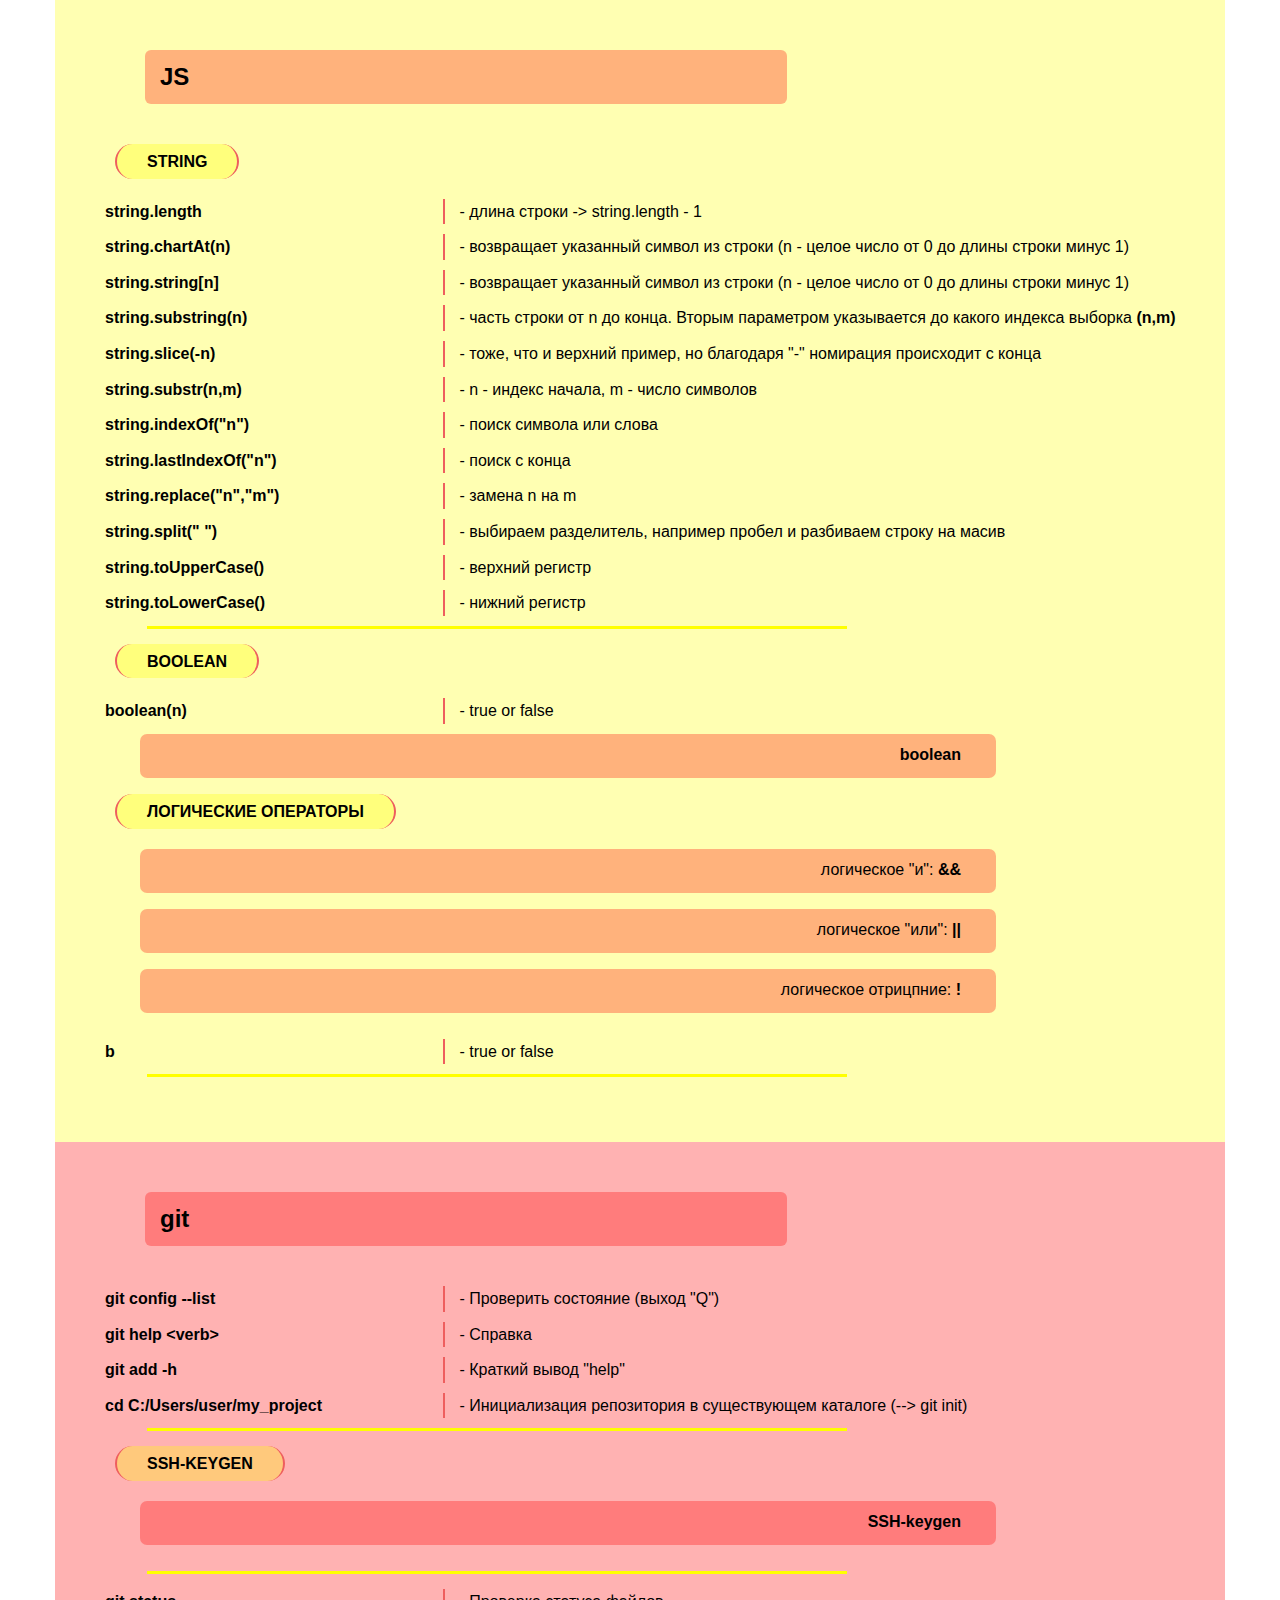
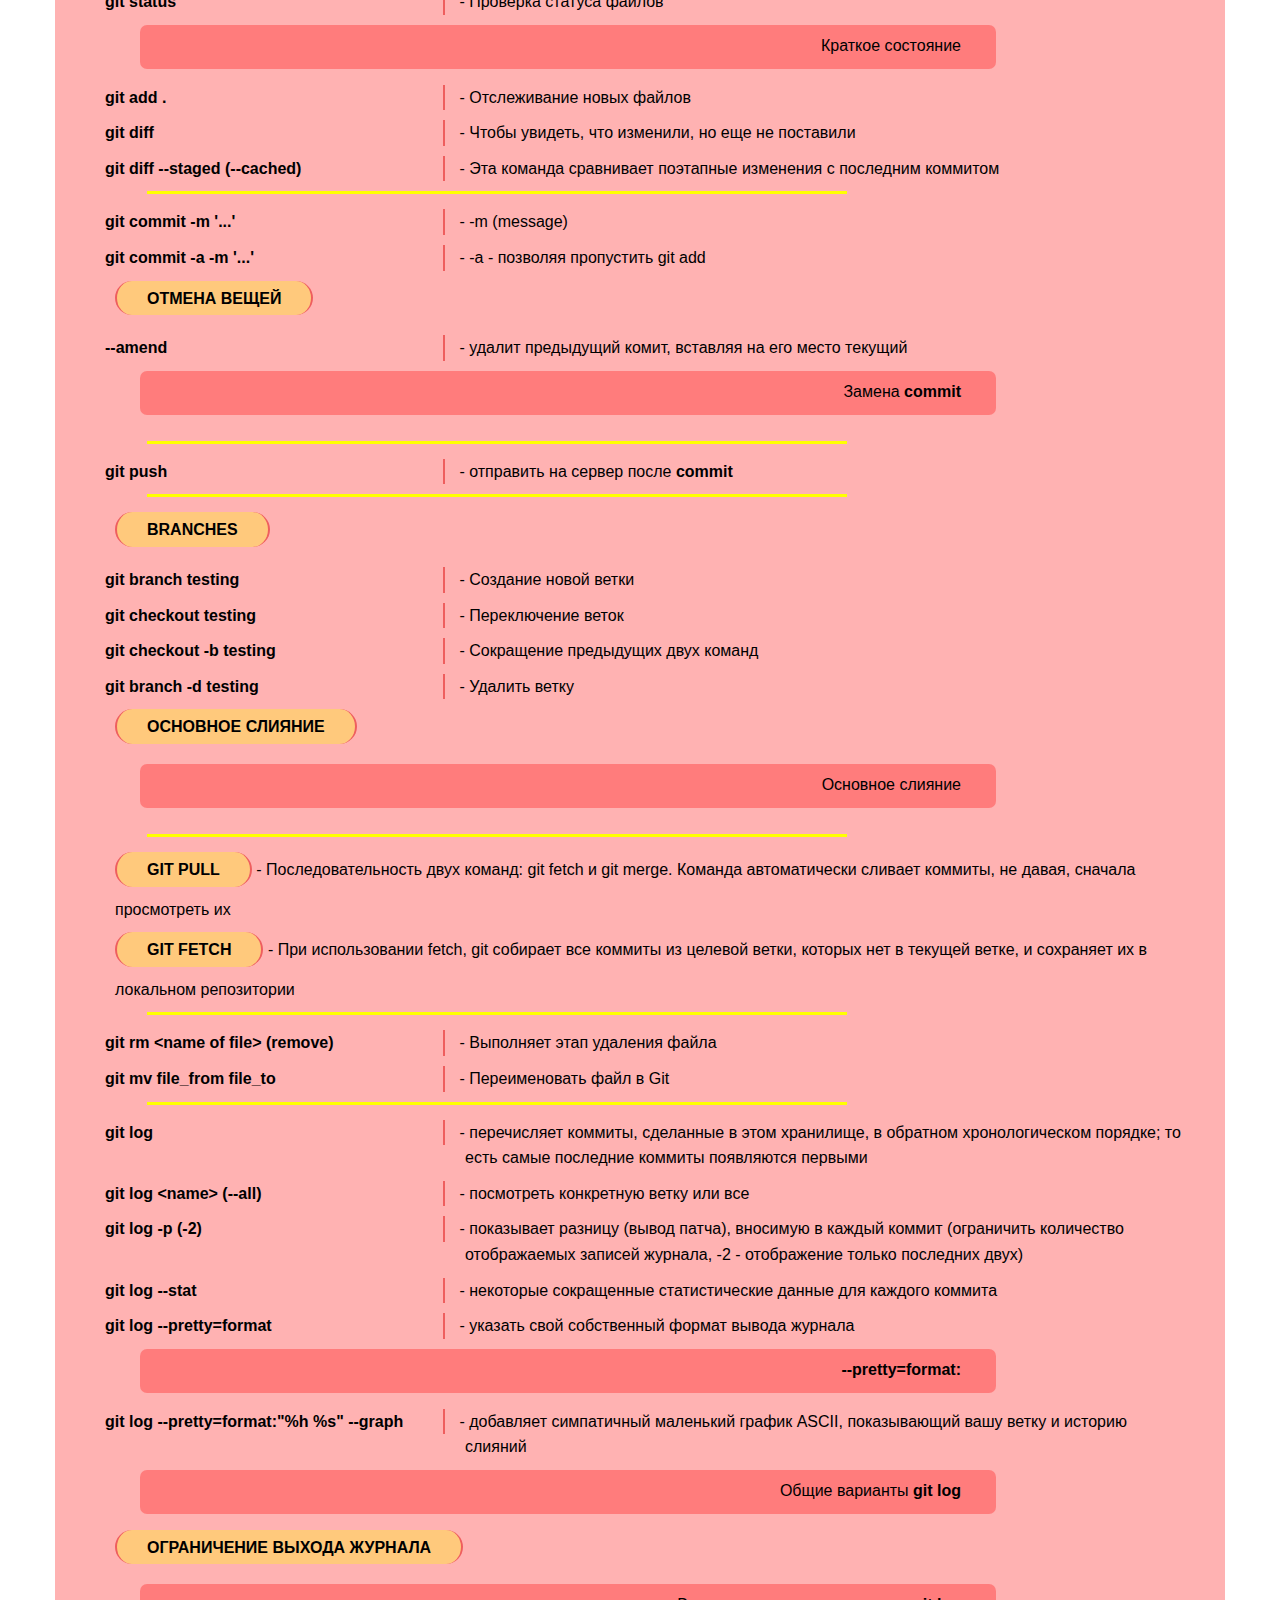
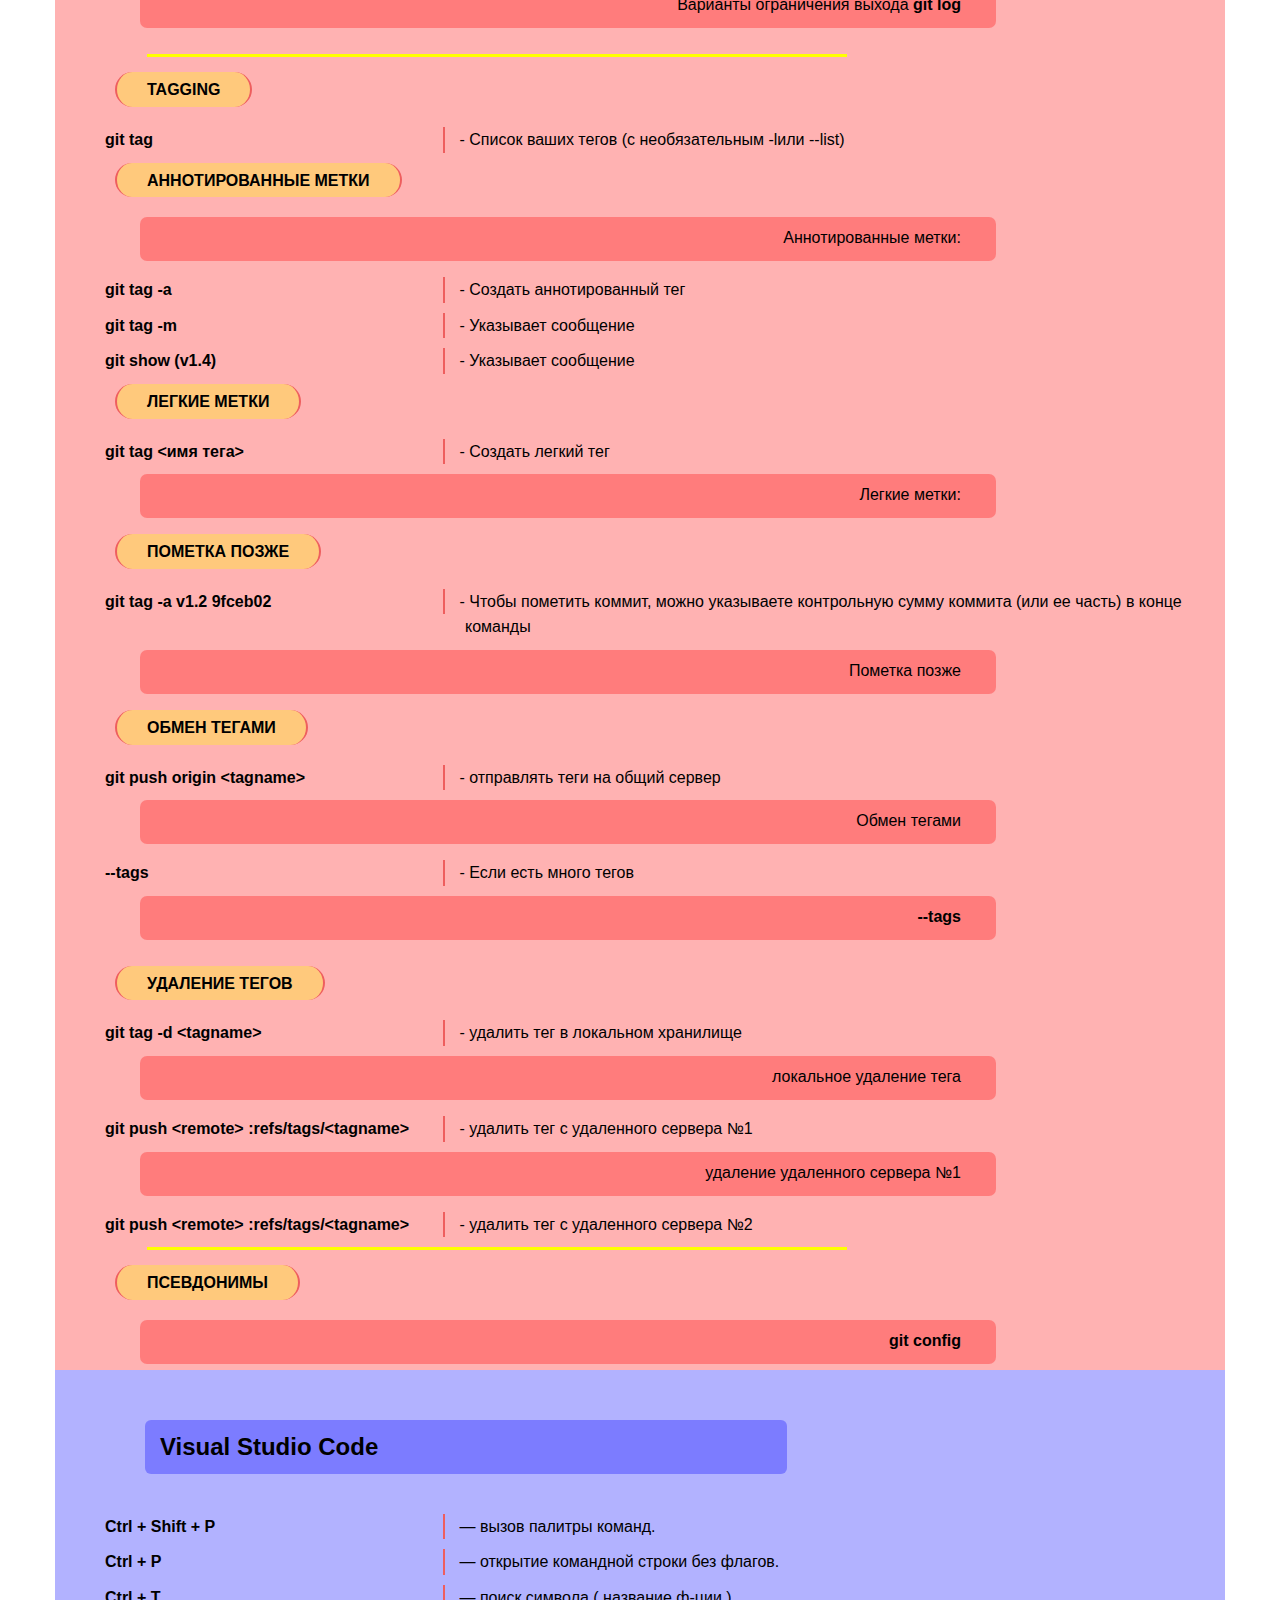
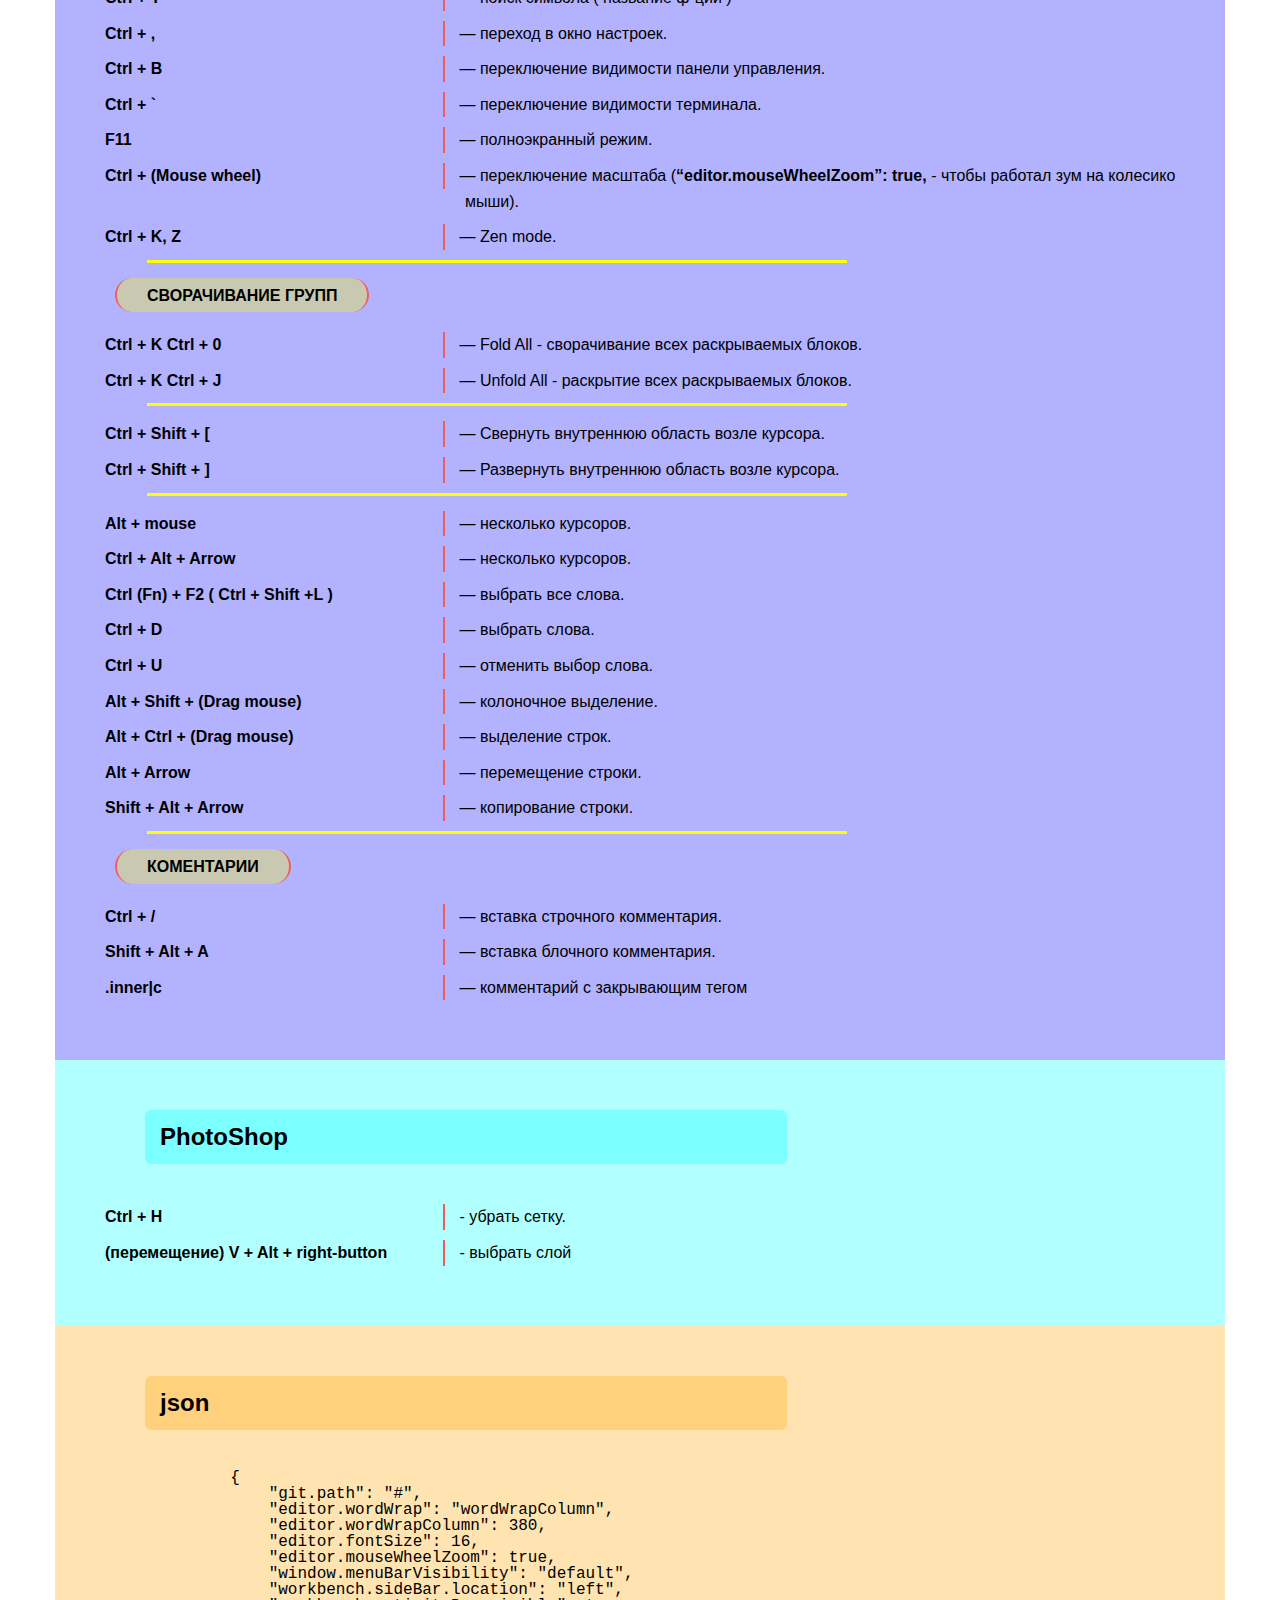
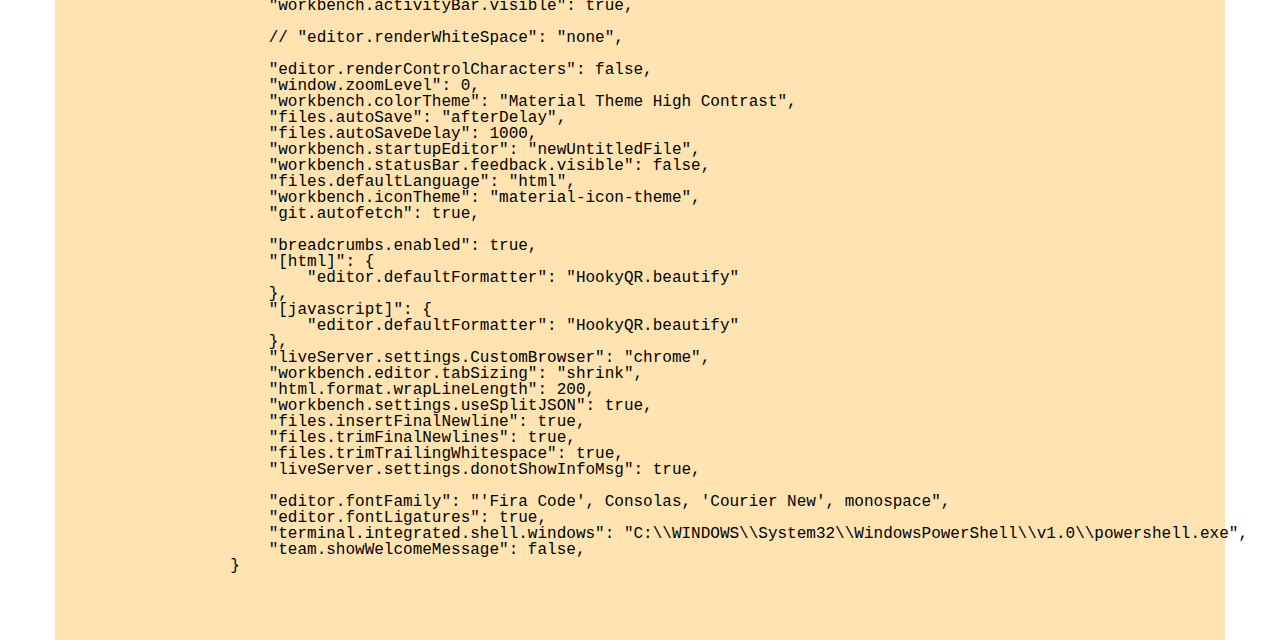
<file: helper/howItWorks.html>
<!DOCTYPE html>
<html lang="en">

<head>
    <meta charset="UTF-8">
    <meta name="viewport" content="width=device-width, initial-scale=1.0">
    <meta http-equiv="X-UA-Compatible" content="ie=edge">
    <title>Hot_buttons</title>
    <link rel="shortcut icon" href="#" type="image/png">

    <link rel="stylesheet" href="../css/grid.css">
    <link rel="stylesheet" href="../css/flex.css">
    <link rel="stylesheet" href="./howItWorks.css">
</head>

<body>
    <section class="js">
        <div class="container bg-yellow">
            <div class="h2-wrapper bg-red">
                <h2>JS</h2>
            </div>
            <p class="not-text-indent"><span class="span-fencing-title">string</span></p>
            <p><span class="span-fencing">string.length</span> - длина строки -> string.length - 1</p>
            <p><span class="span-fencing">string.chartAt(n)</span> - возвращает указанный символ из строки (n - целое число от 0 до длины строки минус 1)</p>
            <p><span class="span-fencing">string.string[n]</span> - возвращает указанный символ из строки (n - целое число от 0 до длины строки минус 1)</p>
            <p><span class="span-fencing">string.substring(n)</span> - часть строки от n до конца. Вторым параметром указывается до какого индекса выборка <b>(n,m)</b></p>
            <p><span class="span-fencing">string.slice(-n)</span> - тоже, что и верхний пример, но благодаря "-" номирация происходит с конца</p>
            <p><span class="span-fencing">string.substr(n,m)</span> - n - индекс начала, m - число символов</p>
            <p><span class="span-fencing">string.indexOf("n")</span> - поиск символа или слова</p>
            <p><span class="span-fencing">string.lastIndexOf("n")</span> - поиск с конца</p>
            <p><span class="span-fencing">string.replace("n","m")</span> - замена n на m</p>
            <p><span class="span-fencing">string.split(" ")</span> - выбираем разделитель, например пробел и разбиваем строку на масив</p>
            <p><span class="span-fencing">string.toUpperCase()</span> - верхний регистр</p>
            <p><span class="span-fencing">string.toLowerCase()</span> - нижний регистр</p>
            <span class="hr-line"></span>
            <p class="not-text-indent"><span class="span-fencing-title">boolean</span></p>
            <p><span class="span-fencing">boolean(n)</span> - true or false</p>
            <div class="table-wrapper position-r">
                <table class="table-hide position-a">
                    <caption class="table-hide__caption t-g__c1 bg-red"><b>boolean</b></caption>
                </table>
                <table class="table-hide table-hide__full position-a scale">
                    <caption class="table-hide__caption t-g__c2 bg-red"><b>boolean</b></caption>
                    <tbody>
                        <tr>
                            <td class="padding-t padding-b text-align-l">
                                boolean(undefined)<br />
                                boolean(null)<br />
                                boolean(0)<br />
                                boolean(NaN)<br />
                                boolean("")
                            </td>
                            <td class="padding-t padding-b">
                                -> false<br />
                                -> false<br />
                                -> false<br />
                                -> false<br />
                                -> false. ([]), ({}) -> true
                            </td>
                        </tr>
                    </tbody>
                </table>
            </div>
            <p class="not-text-indent margin-top70"><span class="span-fencing-title">Логические операторы</span></p>
            <div class="table-wrapper position-r">
                <table class="table-hide position-a">
                    <caption class="table-hide__caption t-g__c1 bg-red">логическое "и": <b>&&</b></caption>
                </table>
                <table class="table-hide table-hide__full position-a scale">
                    <caption class="table-hide__caption t-g__c2 bg-red">логическое "и": <b>&&</b></caption>
                    <tbody>
                        <tr>
                            <td class="padding-t padding-b text-align-l">
                                true && false<br />
                                false && true<br />
                                true && true
                            </td>
                            <td class="padding-t padding-b">
                                -> false<br />
                                -> false<br />
                                -> true<br />
                                -> возвращает истину, когда оба операнда - истина<br />
                                -> 
                            </td>
                        </tr>
                    </tbody>
                </table>
            </div>
            <div class="table-wrapper position-r margin-top70">
                <table class="table-hide position-a">
                    <caption class="table-hide__caption t-g__c1 bg-red">логическое "или": <b>||</b></caption>
                </table>
                <table class="table-hide table-hide__full position-a scale">
                    <caption class="table-hide__caption t-g__c2 bg-red">логическое "или": <b>||</b></caption>
                    <tbody>
                        <tr>
                            <td class="padding-t padding-b text-align-l">
                                false || false<br />
                                true || false<br />
                                false || true
                            </td>
                            <td class="padding-t padding-b">
                                -> false<br />
                                -> true<br />
                                -> true<br />
                                -> возвращает истину, коггда хотябы лодин операнд - истина<br />
                                ->
                            </td>
                        </tr>
                    </tbody>
                </table>
            </div>
            <div class="table-wrapper position-r margin-top130">
                <table class="table-hide position-a">
                    <caption class="table-hide__caption t-g__c1 bg-red">логическое отрицпние: <b>!</b></caption>
                </table>
                <table class="table-hide table-hide__full position-a scale">
                    <caption class="table-hide__caption t-g__c2 bg-red">логическое отрицпние: <b>!</b></caption>
                    <tbody>
                        <tr>
                            <td class="padding-t padding-b text-align-l">
                                !true<br />
                                !false
                            </td>
                            <td class="padding-t padding-b">
                                -> false<br />
                                -> true
                            </td>
                        </tr>
                    </tbody>
                </table>
            </div>
            <p><span class="span-fencing margin-top70">b</span> - true or false</p>
            <span class="hr-line"></span>
        </div>
    </section>
    <section class="git">
        <div class="container bg-red">
            <div class="h2-wrapper bg-red">
                <h2>git</h2>
            </div>
            <p><span class="span-fencing">git config --list</span> - Проверить состояние (выход "Q")</p>
            <p><span class="span-fencing">git help &lt;verb&gt;</span> - Справка</p>
            <p><span class="span-fencing">git add -h</span> - Краткий вывод "help"</p>
            <p><span class="span-fencing">cd C:/Users/user/my_project</span> - Инициализация репозитория в существующем каталоге (--> git init)</p>
            <span class="hr-line"></span>
            <p class="not-text-indent"><span class="span-fencing-title">SSH-keygen</span></p>
            <div class="table-wrapper position-r">
                <table class="table-hide position-a">
                    <caption class="table-hide__caption t-g__c1 bg-red"><b>SSH-keygen</b></caption>
                </table>
                <table class="table-hide table-hide__full position-a scale">
                    <caption class="table-hide__caption t-g__c2 bg-red"><b>SSH-keygen</b></caption>
                    <tbody>
                        <tr>
                            <td class="padding-t padding-b">
                                <pre class="text-align-l">
    <span class="span-fencing">Git Bash</span>запустить и ввести <b>ssh-keygen</b> enter*4
    далее открыть сгенерированый файл (id_rsa.pub) и скопировать его содержимое
    <span class="span-fencing">Github</span>зайти в settings -> SSH and GPG keys -> создать ключ
    <span class="span-fencing-title">в терминале</span>
    <span class="span-fencing">cd D:\directory\directory</span>выбираем папку, где будет содержаться repository
    <span class="span-fencing">git clone</span>далее скопировать пароль github -> Clone and download
    (git clone git@github.com:LordVold/testRepository.git)
    <span class="span-fencing">dir -> cd D:... -> git status</span>
</pre>
                            </td>
                        </tr>
                    </tbody>
                </table>
            </div>
            <span class="hr-line margin-top70"></span>
            <p><span class="span-fencing">git status</span> - Проверка статуса файлов</p>
            <div class="table-wrapper position-r">
                <table class="table-hide position-a">
                    <caption class="table-hide__caption t-g__c1 bg-red">Краткое состояние</caption>
                </table>
                <table class="table-hide table-hide__full position-a scale">
                    <caption class="table-hide__caption t-g__c2 bg-red">Краткое состояние</caption>
                    <tbody>
                        <tr>
                            <td class="padding-t padding-b">
                                <pre class="text-align-l"><b>
  $ git status -s
   M README
  MM Rakefile
  A  lib/git.rb
  M  lib/simplegit.rb
  ?? LICENSE.txt</b></pre>
                            </td>
                            <td class="padding-t padding-b">Новые файлы, которые не отслеживаются, имеют рядом с собой - <b>"??"</b>, новые файлы, которые были добавлены в промежуточную область, имеют
                                <b>"A"</b>,
                                измененные файлы имеют <b>"M"</b> и так далее. Выходные данные состоят из двух столбцов - левый столбец показывает состояние промежуточной области, а правый столбец -
                                состояние
                                рабочего дерева. Так, например, в этом выводе <b>README</b> файл изменяется в рабочем каталоге, но еще не подготовлен, а <b>lib/simplegit.rb</b> файл изменяется и
                                подготовлен. А
                                <b>Rakefile</b> был изменен, подготовлен и затем снова изменен, поэтому в него вносятся изменения, как поэтапные, так и неустановленные.</td>
                        </tr>
                        <tr>
                            <td colspan="2">
                                <pre class="text-align-l">
<span class="span-fencing">-s (--short)</span> - git status -s
<span class="span-fencing">??</span> - Новые файлы, которые не отслеживаются
<span class="span-fencing">A</span> - Новые файлы, которые были добавлены в промежуточную область
<span class="span-fencing">M</span> - Измененные файлы
                                </pre>
                            </td>
                        </tr>
                    </tbody>
                </table>
            </div>
            <p class="margin-top70"><span class="span-fencing">git add . </span> - Отслеживание новых файлов</p>
            <p><span class="span-fencing">git diff</span> - Чтобы увидеть, что изменили, но еще не поставили</p>

            <p><span class="span-fencing">git diff --staged (--cached)</span> - Эта команда сравнивает поэтапные изменения с последним коммитом</p>
            <span class="hr-line"></span>
            <p><span class="span-fencing">git commit -m '...'</span> - -m (message)</p>
            <p><span class="span-fencing">git commit -a -m '...'</span> - -a - позволяя пропустить git add</p>
            <p class="not-text-indent"><span class="span-fencing-title">Отмена вещей</span></p>
            <p><span class="span-fencing">--amend</span> - удалит предыдущий комит, вставляя на его место текущий</p>
            <div class="table-wrapper position-r">
                <table class="table-hide position-a">
                    <caption class="table-hide__caption t-g__c1 bg-red">Замена <b>commit</b></caption>
                </table>
                <table class="table-hide table-hide__full position-a scale">
                    <caption class="table-hide__caption t-g__c2 bg-red">Замена <b>commit</b></caption>
                    <tbody>
                        <tr>
                            <td class="padding-t padding-b">
                                <pre class="text-align-l"><b>
  $ git commit -m 'Initial commit'
  $ git add forgotten_file
  $ git commit --amend</b></pre>
                            </td>
                            <td class="padding-t padding-b">В итоге вы получаете один коммит - второй коммит заменяет результаты первого.</td>
                        </tr>
                    </tbody>
                </table>
            </div>
            <span class="hr-line margin-top70"></span>
            <p><span class="span-fencing">git push</span> - отправить на сервер после <b>commit</b></p>
            <span class="hr-line"></span>
            <p class="not-text-indent"><span class="span-fencing-title">branches</span></p>
            <p><span class="span-fencing">git branch testing</span> - Создание новой ветки</p>
            <p><span class="span-fencing">git checkout testing</span> - Переключение веток</p>
            <p><span class="span-fencing">git checkout -b testing</span> - Сокращение предыдущих двух команд</p>
            <p><span class="span-fencing">git branch -d testing</span> - Удалить ветку</p>
            <p class="not-text-indent"><span class="span-fencing-title">Основное слияние</span></p>
            <div class="table-wrapper position-r">
                <table class="table-hide position-a">
                    <caption class="table-hide__caption t-g__c1 bg-red">Основное слияние</caption>
                </table>
                <table class="table-hide table-hide__full position-a scale">
                    <caption class="table-hide__caption t-g__c2 bg-red">Основное слияние</caption>
                    <tbody>
                        <tr>
                            <td class="padding-t padding-b">
                                <pre class="text-align-l"><b>
    $ git checkout master
    Switched to branch 'master'
    $ git merge iss53
    Merge made by the 'recursive' strategy.
    index.html |    1 +
    1 file changed, 1 insertion(+)</b></pre>
                            </td>
                        </tr>
                    </tbody>
                </table>
            </div>
            <span class="hr-line margin-top70"></span>
            <p class="not-text-indent"><span class="span-fencing-title">git pull</span> - Последовательность двух команд: git fetch и git merge. Команда автоматически сливает коммиты, не давая,
                сначала просмотреть их</p>
            <p class="not-text-indent"><span class="span-fencing-title">git fetch</span> - При использовании fetch, git собирает все коммиты из целевой ветки, которых нет в текущей ветке, и сохраняет
                их в локальном
                репозитории</p>
            <span class="hr-line"></span>
            <p><span class="span-fencing">git rm &lt;name of file&gt; (remove)</span> - Выполняет этап удаления файла</p>
            <p><span class="span-fencing">git mv file_from file_to</span> - Переименовать файл в Git</p>
            <span class="hr-line"></span>
            <p><span class="span-fencing">git log</span> - перечисляет коммиты, сделанные в этом хранилище, в обратном хронологическом порядке; то есть самые последние коммиты появляются первыми</p>
            <p><span class="span-fencing">git log &lt;name&gt; (--all)</span> - посмотреть конкретную ветку или все</p>
            <p><span class="span-fencing">git log -p (-2)</span> - показывает разницу (вывод патча), вносимую в каждый коммит (ограничить количество отображаемых записей журнала, -2 - отображение
                только последних двух)</p>
            <p><span class="span-fencing">git log --stat</span> - некоторые сокращенные статистические данные для каждого коммита</p>
            <p><span class="span-fencing">git log --pretty=format</span> - указать свой собственный формат вывода журнала</p>
            <div class="table-wrapper position-r">
                <table class="table-hide position-a">
                    <caption class="table-hide__caption t-g__c1 bg-red"><b>--pretty=format:</b></caption>
                </table>
                <table class="table-hide table-hide__full position-a scale">
                    <caption class="table-hide__caption t-g__c2 bg-red"><b>--pretty=format:</b></caption>
                    <tbody>
                        <tr>
                            <th>вариант</th>
                            <th>Описание вывода</th>
                        </tr>

                        <tr>
                            <td class="padding-t">%H</td>
                            <td class="padding-t">Зафиксируйте хеш</td>
                        </tr>
                        <tr>
                            <td>%h</td>
                            <td>Сокращенный коммит хеш</td>
                        </tr>
                        <tr>
                            <td>%T</td>
                            <td>Хэш дерева</td>
                        </tr>
                        <tr>
                            <td>%t</td>
                            <td>Сокращенное дерево хеш</td>
                        </tr>
                        <tr>
                            <td>%P</td>
                            <td>Родительские хеши</td>
                        </tr>
                        <tr>
                            <td>%p</td>
                            <td>Сокращенные родительские хеши</td>
                        </tr>
                        <tr>
                            <td>%an</td>
                            <td>Имя автора</td>
                        </tr>
                        <tr>
                            <td>%ae</td>
                            <td>Email автора</td>
                        </tr>
                        <tr>
                            <td>%ad</td>
                            <td>Дата автора (формат учитывает параметр --date =)</td>
                        </tr>
                        <tr>
                            <td>%ar</td>
                            <td>Дата автора, относительная</td>
                        </tr>
                        <tr>
                            <td>%cn</td>
                            <td>Имя коммиттера</td>
                        </tr>
                        <tr>
                            <td>%ce</td>
                            <td>Электронная почта коммиттера</td>
                        </tr>
                        <tr>
                            <td>%cd</td>
                            <td>Дата коммиттера</td>
                        </tr>
                        <tr>
                            <td>%cr</td>
                            <td>Дата коммиттера, относительная</td>
                        </tr>
                        <tr>
                            <td class="padding-b">%s</td>
                            <td class="padding-b">Предмет</td>
                        </tr>
                    </tbody>
                </table>
            </div>
            <p class="margin-top70"><span class="span-fencing">git log --pretty=format:"%h %s" --graph</span> - добавляет симпатичный маленький график ASCII, показывающий вашу ветку и историю слияний
            </p>
            <div class="table-wrapper position-r">
                <table class="table-hide position-a">
                    <caption class="table-hide__caption t-g__c1 bg-red">Общие варианты <b>git log</b></caption>
                </table>
                <table class="table-hide table-hide__full position-a scale">
                    <caption class="table-hide__caption t-g__c2 bg-red">Общие варианты <b>git log</b></caption>
                    <tbody>
                        <tr>
                            <th>вариант</th>
                            <th>Описание вывода</th>
                        </tr>
                        <tr>
                            <td class="padding-t">-p</td>
                            <td class="padding-t">Показать патч, представленный с каждым коммитом.</td>
                        </tr>
                        <tr>
                            <td>--stat</td>
                            <td>Показать статистику для файлов, измененных в каждом коммите.</td>
                        </tr>
                        <tr>
                            <td>--shortstat</td>
                            <td>Отображать только измененную строку / вставки / удаления из команды --stat.</td>
                        </tr>
                        <tr>
                            <td>--name-only</td>
                            <td>Показать список файлов, измененных после фиксации информации.</td>
                        </tr>
                        <tr>
                            <td>--name-status</td>
                            <td>Показать список файлов, на которые добавлена ​​/ изменена / удалена информация.</td>
                        </tr>
                        <tr>
                            <td>--abbrev-commit</td>
                            <td>Показывать только первые несколько символов контрольной суммы SHA-1 вместо всех 40.</td>
                        </tr>
                        <tr>
                            <td>--relative-date</td>
                            <td>Отображать дату в относительном формате (например, «2 недели назад») вместо использования полного формата даты</td>
                        </tr>
                        <tr>
                            <td>--graph</td>
                            <td>Отображение графика ASCII ветви и истории слияния рядом с выводом журнала.</td>
                        </tr>
                        <tr>
                            <td>--pretty</td>
                            <td>Показать коммиты в альтернативном формате. Варианты включают oneline, короткий, полный, полный и формат (где вы указываете свой собственный формат).</td>
                        </tr>
                        <tr>
                            <td class="padding-b">--oneline</td>
                            <td class="padding-b">Сокращение для --pretty=oneline --abbrev-commitиспользования вместе.</td>
                        </tr>
                    </tbody>
                </table>
            </div>
            <p class="not-text-indent margin-top70"><span class="span-fencing-title">Ограничение выхода журнала</span></p>
            <div class="table-wrapper position-r">
                <table class="table-hide position-a">
                    <caption class="table-hide__caption t-g__c1 bg-red">Варианты ограничения выхода <b>git log</b></caption>
                </table>
                <table class="table-hide table-hide__full position-a scale">
                    <caption class="table-hide__caption t-g__c2 bg-red">Варианты ограничения выхода <b>git log</b></caption>
                    <tbody>
                        <tr>
                            <th>вариант</th>
                            <th>Описание вывода</th>
                        </tr>
                        <tr>
                            <td class="padding-t">-&lt;n&gt;</td>
                            <td class="padding-t">Показать только последние n коммитов (-2.weeks - две недели)</td>
                        </tr>
                        <tr>
                            <td>--since, --after</td>
                            <td>Ограничьте коммиты теми, которые сделаны после указанной даты</td>
                        </tr>
                        <tr>
                            <td>--until, --before</td>
                            <td>Ограничьте коммиты теми, которые были сделаны до указанной даты</td>
                        </tr>
                        <tr>
                            <td>--author</td>
                            <td>Показывать только те коммиты, в которых запись автора соответствует указанной строке</td>
                        </tr>
                        <tr>
                            <td>--committer</td>
                            <td>Показывать только те коммиты, в которых запись коммиттера соответствует указанной строке</td>
                        </tr>
                        <tr>
                            <td>--grep</td>
                            <td>Показывать только коммиты с сообщением коммита, содержащим строку</td>
                        </tr>
                        <tr>
                            <td class="padding-b">-S</td>
                            <td class="padding-b">Показывать только фиксации добавления или удаления кода, соответствующего строке</td>
                        </tr>
                    </tbody>
                </table>
            </div>
            <span class="hr-line margin-top70"></span>
            <p class="not-text-indent"><span class="span-fencing-title">Tagging</span></p>
            <p><span class="span-fencing">git tag</span> - Список ваших тегов (с необязательным -lили --list)</p>
            <p class="not-text-indent"><span class="span-fencing-title">Аннотированные метки</span></p>
            <div class="table-wrapper position-r">
                <table class="table-hide position-a">
                    <caption class="table-hide__caption t-g__c1 bg-red">Аннотированные метки:</caption>
                </table>
                <table class="table-hide table-hide__full position-a scale">
                    <caption class="table-hide__caption t-g__c2 bg-red">Аннотированные метки:</caption>
                    <tbody>
                        <tr>
                            <td class="padding-t padding-b">
                                <pre class="text-align-l"><b>
    $ git tag -a v1.4 -m "my version 1.4"
    $ git tag
    v0.1
    v1.3
    v1.4</b></pre>
                            </td>
                        </tr>
                    </tbody>
                </table>
            </div>
            <p class="margin-top70"><span class="span-fencing">git tag -a</span> - Создать аннотированный тег</p>
            <p><span class="span-fencing">git tag -m</span> - Указывает сообщение</p>
            <p><span class="span-fencing">git show (v1.4)</span> - Указывает сообщение</p>
            <p class="not-text-indent"><span class="span-fencing-title">Легкие метки</span></p>
            <p><span class="span-fencing">git tag &lt;имя тега&gt;</span> - Создать легкий тег</p>
            <div class="table-wrapper position-r">
                <table class="table-hide position-a">
                    <caption class="table-hide__caption t-g__c1 bg-red">Легкие метки:</caption>
                </table>
                <table class="table-hide table-hide__full position-a scale">
                    <caption class="table-hide__caption t-g__c2 bg-red">Легкие метки:</caption>
                    <tbody>
                        <tr>
                            <td class="padding-t padding-b">
                                <pre class="text-align-l"><b>
    $ git tag v1.4-lw
    $ git tag
    v0.1
    v1.3
    v1.4
    v1.4-lw
    v1.5

    $ git show v1.4-lw
    commit ca82a6dff817ec66f44342007202690a93763949
    Author: Scott Chacon &lt;schacon@gee-mail.com&gt;
    Date:   Mon Mar 17 21:52:11 2008 -0700

        Change version number</b></pre>
                            </td>
                        </tr>
                    </tbody>
                </table>
            </div>
            <p class="not-text-indent margin-top70"><span class="span-fencing-title">Пометка позже</span></p>
            <p><span class="span-fencing">git tag -a v1.2 9fceb02</span> - Чтобы пометить коммит, можно указываете контрольную сумму коммита (или ее часть) в конце команды</p>
            <div class="table-wrapper position-r">
                <table class="table-hide position-a">
                    <caption class="table-hide__caption t-g__c1 bg-red">Пометка позже</caption>
                </table>
                <table class="table-hide table-hide__full position-a scale">
                    <caption class="table-hide__caption t-g__c2 bg-red">Пометка позже</caption>
                    <tbody>
                        <tr>
                            <td class="padding-t padding-b">
                                <pre class="text-align-l"><b>
    $ git tag
    v0.1
    v1.2
    v1.3
    v1.4
    v1.4-lw
    v1.5

    $ git show v1.2
    tag v1.2
    Tagger: Scott Chacon &lt;schacon@gee-mail.com&gt;
    Date:   Mon Feb 9 15:32:16 2009 -0800

    version 1.2
    commit 9fceb02d0ae598e95dc970b74767f19372d61af8
    Author: Magnus Chacon &lt;mchacon@gee-mail.com&gt;
    Date:   Sun Apr 27 20:43:35 2008 -0700

        Update rakefile
    ...</b></pre>
                            </td>
                        </tr>
                    </tbody>
                </table>
            </div>
            <p class="not-text-indent margin-top70"><span class="span-fencing-title">Обмен тегами</span></p>
            <p><span class="span-fencing">git push origin &lt;tagname&gt;</span> - отправлять теги на общий сервер</p>
            <div class="table-wrapper position-r">
                <table class="table-hide position-a">
                    <caption class="table-hide__caption t-g__c1 bg-red">Обмен тегами</caption>
                </table>
                <table class="table-hide table-hide__full position-a scale">
                    <caption class="table-hide__caption t-g__c2 bg-red">Обмен тегами</caption>
                    <tbody>
                        <tr>
                            <td class="padding-t padding-b">
                                <pre class="text-align-l"><b>
    $ git push origin v1.5
    Counting objects: 14, done.
    Delta compression using up to 8 threads.
    Compressing objects: 100% (12/12), done.
    Writing objects: 100% (14/14), 2.05 KiB | 0 bytes/s, done.
    Total 14 (delta 3), reused 0 (delta 0)
    To git@github.com:schacon/simplegit.git
     * [new tag]         v1.5 -> v1.5</b></pre>
                            </td>
                        </tr>
                    </tbody>
                </table>
            </div>
            <p class="margin-top70"><span class="span-fencing">--tags</span> - Если есть много тегов</p>
            <div class="table-wrapper position-r">
                <table class="table-hide position-a">
                    <caption class="table-hide__caption t-g__c1 bg-red"><b>--tags</b></caption>
                </table>
                <table class="table-hide table-hide__full position-a scale">
                    <caption class="table-hide__caption t-g__c2 bg-red"><b>--tags</b></caption>
                    <tbody>
                        <tr>
                            <td class="padding-t padding-b">
                                <pre class="text-align-l"><b>
    $ git push origin --tags
    Counting objects: 1, done.
    Writing objects: 100% (1/1), 160 bytes | 0 bytes/s, done.
    Total 1 (delta 0), reused 0 (delta 0)
    To git@github.com:schacon/simplegit.git
     * [new tag]         v1.4 -> v1.4
     * [new tag]         v1.4-lw -> v1.4-lw</b></pre>
                            </td>
                        </tr>
                    </tbody>
                </table>
            </div>
            <p class="not-text-indent"><span class="span-fencing-title margin-top70">Удаление тегов</span></p>
            <p><span class="span-fencing">git tag -d &lt;tagname&gt;</span> - удалить тег в локальном хранилище</p>
            <div class="table-wrapper position-r">
                <table class="table-hide position-a">
                    <caption class="table-hide__caption t-g__c1 bg-red">локальное удаление тега</caption>
                </table>
                <table class="table-hide table-hide__full position-a scale">
                    <caption class="table-hide__caption t-g__c2 bg-red">локальное удаление тега</caption>
                    <tbody>
                        <tr>
                            <td class="padding-t padding-b">
                                <pre class="text-align-l"><b>
    $ git tag -d v1.4-lw
    Deleted tag 'v1.4-lw' (was e7d5add)</b></pre>
                            </td>
                        </tr>
                    </tbody>
                </table>
            </div>
            <p class="margin-top70"><span class="span-fencing">git push &lt;remote&gt; :refs/tags/&lt;tagname&gt;</span> - удалить тег с удаленного сервера №1</p>
            <div class="table-wrapper position-r">
                <table class="table-hide position-a">
                    <caption class="table-hide__caption t-g__c1 bg-red">удаление удаленного сервера №1</caption>
                </table>
                <table class="table-hide table-hide__full position-a scale">
                    <caption class="table-hide__caption t-g__c2 bg-red">удаление удаленного сервера №1</caption>
                    <tbody>
                        <tr>
                            <td class="padding-t padding-b">
                                <pre class="text-align-l"><b>
    $ git push origin :refs/tags/v1.4-lw
    To /git@github.com:schacon/simplegit.git
     - [deleted]         v1.4-lw</b></pre>
                            </td>
                        </tr>
                    </tbody>
                </table>
            </div>
            <p class="margin-top70"><span class="span-fencing">git push &lt;remote&gt; :refs/tags/&lt;tagname&gt;</span> - удалить тег с удаленного сервера №2</p>
            <span class="hr-line"></span>
            <p class="not-text-indent"><span class="span-fencing-title">псевдонимы</span></p>
            <div class="table-wrapper position-r">
                <table class="table-hide position-a">
                    <caption class="table-hide__caption t-g__c1 bg-red"><b>git config</b></caption>
                </table>
                <table class="table-hide table-hide__full position-a scale">
                    <caption class="table-hide__caption t-g__c2 bg-red"><b>git config</b></caption>
                    <tbody>
                        <tr>
                            <td class="padding-t padding-b">
                                <pre class="text-align-l"><b>
    $ git config --global alias.co checkout
    $ git config --global alias.br branch
    $ git config --global alias.ci commit
    $ git config --global alias.st status

      далее, вместо
    git commit
      можно вводить
    git ci</b></pre>
                            </td>
                        </tr>
                    </tbody>
                </table>
            </div>
        </div>
    </section>
    <section class="VSCode">
        <div class="container bg-blue">
            <div class="h2-wrapper bg-blue">
                <h2>Visual Studio Code</h2>
            </div>
            <p><span class="span-fencing">Ctrl + Shift + P</span> — вызов палитры команд.</p>
            <p><span class="span-fencing">Ctrl + P</span> — открытие командной строки без флагов.</p>
            <p><span class="span-fencing">Ctrl + T</span> — поиск символа ( название ф-ции )</p>
            <p><span class="span-fencing">Ctrl + ,</span> — переход в окно настроек.</p>
            <p><span class="span-fencing">Ctrl + B</span> — переключение видимости панели управления.</p>
            <p><span class="span-fencing">Ctrl + `</span> — переключение видимости терминала.</p>
            <p><span class="span-fencing">F11</span> — полноэкранный режим.</p>
            <p><span class="span-fencing">Ctrl + (Mouse wheel)</span> — переключение масштаба (<b>“editor.mouseWheelZoom”: true,</b> - чтобы работал зум на колесико мыши).</p>
            <p><span class="span-fencing">Ctrl + K, Z</span> — Zen mode.</p>
            <span class="hr-line"></span>
            <p class="not-text-indent"><span class="span-fencing-title">Сворачивание групп</span></p>
            <p><span class="span-fencing">Ctrl + K Ctrl + 0</span> — Fold All - сворачивание всех раскрываемых блоков.</p>
            <p><span class="span-fencing">Ctrl + K Ctrl + J</span> — Unfold All - раскрытие всех раскрываемых блоков.</p>
            <span class="hr-line"></span>
            <p><span class="span-fencing">Ctrl + Shift + [</span> — Свернуть внутреннюю область возле курсора.</p>
            <p><span class="span-fencing">Ctrl + Shift + ]</span> — Развернуть внутреннюю область возле курсора.</p>
            <span class="hr-line"></span>
            <p><span class="span-fencing">Alt + mouse</span> — несколько курсоров.</p>
            <p><span class="span-fencing">Ctrl + Alt + Arrow</span> — несколько курсоров.</p>
            <p><span class="span-fencing">Ctrl (Fn) + F2 ( Ctrl + Shift +L )</span> — выбрать все слова.</p>
            <p><span class="span-fencing">Ctrl + D</span> — выбрать слова.</p>
            <p><span class="span-fencing">Ctrl + U</span> — отменить выбор слова.</p>
            <p><span class="span-fencing">Alt + Shift + (Drag mouse)</span> — колоночное выделение.</p>
            <p><span class="span-fencing">Alt + Ctrl + (Drag mouse)</span> — выделение строк.</p>
            <p><span class="span-fencing">Alt + Arrow</span> — перемещение строки.</p>
            <p><span class="span-fencing">Shift + Alt + Arrow</span> — копирование строки.</p>
            <span class="hr-line"></span>
            <p class="not-text-indent"><span class="span-fencing-title">Коментарии</span></p>
            <p><span class="span-fencing">Ctrl + /</span> — вставка строчного комментария.</p>
            <p><span class="span-fencing">Shift + Alt + A</span> — вставка блочного комментария.</p>
            <p><span class="span-fencing">.inner|c</span> — комментарий с закрывающим тегом</p>
        </div>
    </section>
    <section class="photoshop">
        <div class="container bg-aqua-blue">
            <div class="h2-wrapper bg-aqua-blue">
                <h2>PhotoShop</h2>
            </div>
            <p><span class="span-fencing">Ctrl + H</span> - убрать сетку.</p>
            <p><span class="span-fencing">(перемещение) V + Alt + right-button</span> - выбрать слой</p>
        </div>
    </section>
    <section class="settings_json">
        <div class="container bg-orange">
            <div class="h2-wrapper bg-orange">
                <h2>json</h2>
            </div>
            <pre>
            {
                "git.path": "#",
                "editor.wordWrap": "wordWrapColumn",
                "editor.wordWrapColumn": 380,
                "editor.fontSize": 16,
                "editor.mouseWheelZoom": true,
                "window.menuBarVisibility": "default",
                "workbench.sideBar.location": "left",
                "workbench.activityBar.visible": true,

                // "editor.renderWhiteSpace": "none",

                "editor.renderControlCharacters": false,
                "window.zoomLevel": 0,
                "workbench.colorTheme": "Material Theme High Contrast",
                "files.autoSave": "afterDelay",
                "files.autoSaveDelay": 1000,
                "workbench.startupEditor": "newUntitledFile",
                "workbench.statusBar.feedback.visible": false,
                "files.defaultLanguage": "html",
                "workbench.iconTheme": "material-icon-theme",
                "git.autofetch": true,

                "breadcrumbs.enabled": true,
                "[html]": {
                    "editor.defaultFormatter": "HookyQR.beautify"
                },
                "[javascript]": {
                    "editor.defaultFormatter": "HookyQR.beautify"
                },
                "liveServer.settings.CustomBrowser": "chrome",
                "workbench.editor.tabSizing": "shrink",
                "html.format.wrapLineLength": 200,
                "workbench.settings.useSplitJSON": true,
                "files.insertFinalNewline": true,
                "files.trimFinalNewlines": true,
                "files.trimTrailingWhitespace": true,
                "liveServer.settings.donotShowInfoMsg": true,

                "editor.fontFamily": "'Fira Code', Consolas, 'Courier New', monospace",
                "editor.fontLigatures": true,
                "terminal.integrated.shell.windows": "C:\\WINDOWS\\System32\\WindowsPowerShell\\v1.0\\powershell.exe",
                "team.showWelcomeMessage": false,
            }</pre>
        </div>
    </section>

    <script src="https://ajax.googleapis.com/ajax/libs/jquery/3.4.1/jquery.min.js"></script>
    <script>
        $(function () {
            $('.table-hide__caption').click(function () {
                $(this).parent().toggleClass("scale");
                $(this).parent().siblings().toggleClass('scale');
            });
        });
    </script>
</body>

</html>
</file>
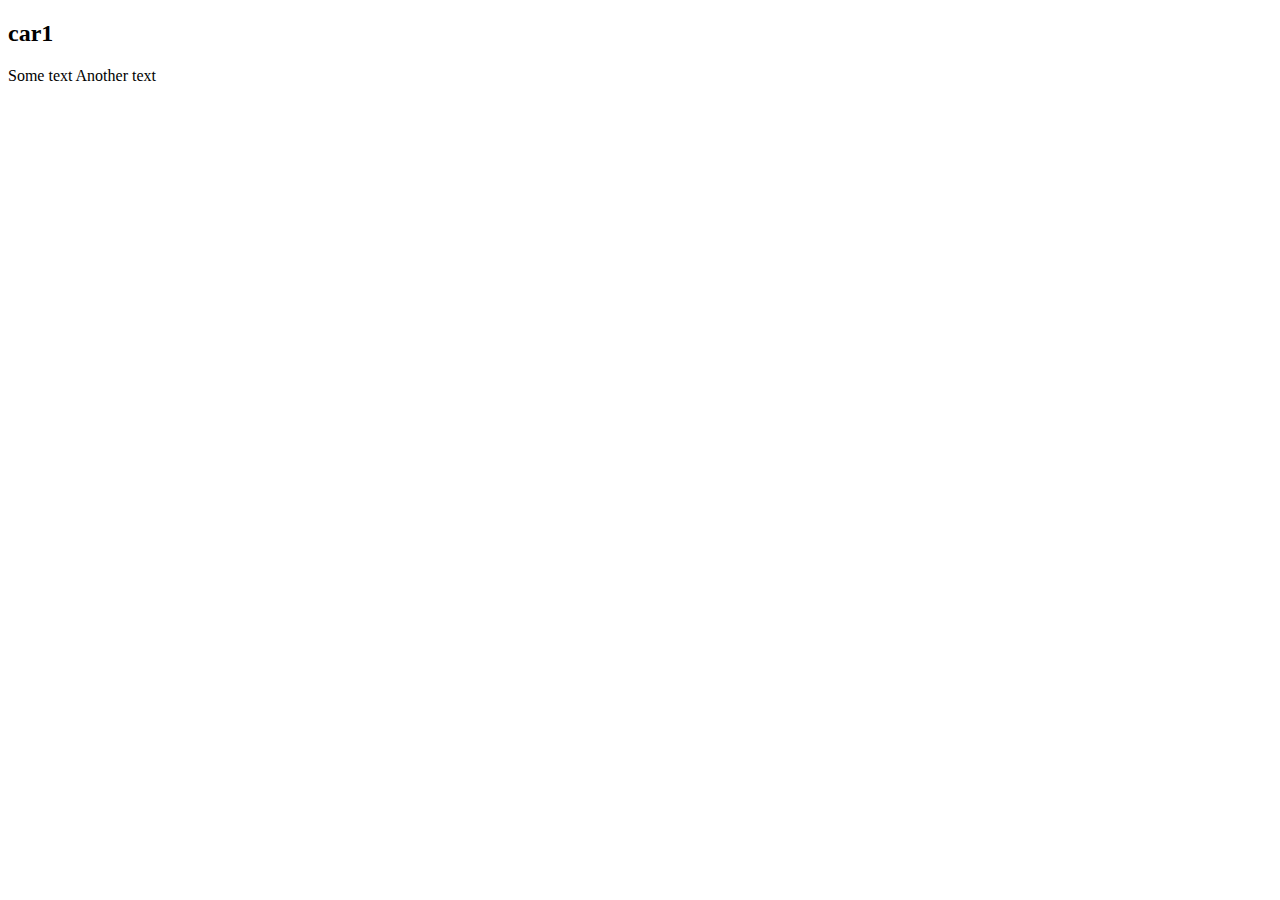
<file: test/test.html>
<!DOCTYPE html>
<html lang="en">

<head>
    <meta charset="UTF-8">
    <meta name="viewport" content="width=device-width, initial-scale=1.0">
    <title>test</title>


    <!-- <link rel="stylesheet" href="./test.css"> -->
</head>

<body>
    <h2 class="car1">car1</h2>
    <div class="car2">car2</div>
    <script src="https://ajax.googleapis.com/ajax/libs/jquery/3.4.1/jquery.min.js"></script>
    <script src="./test.js"></script>
</body>

</html>
</file>
<file: css/grid.css>
.container {
    max-width: 1170px;
    margin: auto;
    padding: 0 15px;
    background-color: #eee;
}

.container-fluid {
    max-width: 1600px;
    width: 100%;
    margin: auto;
}

.row {
    display: flex;
    flex-wrap: wrap;
    margin-left: -15px;
    margin-right: -15px;
}

.col {
    padding-left: 15px;
    padding-right: 15px;
    position: relative;
    min-height: 1px;
}

.col-1 {
    width: 8.333333%;
}

.col-2 {
    width: 16.666667%;
}

.col-3 {
    width: 25%;
}

.col-4 {
    width: 33.333333%;
}

.col-5 {
    width: 41.666667%;
}

.col-6 {
    width: 50%
}

.col-7 {
    width: 58.333333%;
}

.col-8 {
    width: 66.666667%;
}

.col-9 {
    width: 75%;
}

.col-10 {
    width: 83.333333%;
}

.col-11 {
    width: 91.666667%;
}

.col-12 {
    width: 100%;
}

/* Madia */
/*     1.   1200 - 992 -  large-devaices          (lg)      ноутбуки и планшеты 10>=
        2.   991   - 768 -  medium-devaices     (md)   планшеты 10> portrait, 7> landscale
        3.   767   - 577 -  small-devaices          (sm)    table <=7, smartphones landscale
        4.   576   - 320 -  extra small-devaices (xs)     smartphones                                         */
@media (max-width: 1200px) {

    /* max-width - desctop (1200 & less) || min-width - mobile  vfirst (480 & more) */
    .col-lg-1 {
        width: 8.333333%;
    }

    .col-lg-2 {
        width: 16.666667%;
    }

    .col-lg-3 {
        width: 25%;
    }

    .col-lg-4 {
        width: 33.333333%;
    }

    .col-lg-5 {
        width: 41.666667%;
    }

    .col-lg-6 {
        width: 50%
    }

    .col-lg-7 {
        width: 58.333333%;
    }

    .col-lg-8 {
        width: 66.666667%;
    }

    .col-lg-9 {
        width: 75%;
    }

    .col-lg-10 {
        width: 83.333333%;
    }

    .col-lg-11 {
        width: 91.666667%;
    }

    .col-lg-12 {
        width: 100%;
    }
}

@media (max-width: 991px) {
    .col-md-1 {
        width: 8.333333%;
    }

    .col-md-2 {
        width: 16.666667%;
    }

    .col-md-3 {
        width: 25%;
    }

    .col-md-4 {
        width: 33.333333%;
    }

    .col-md-5 {
        width: 41.666667%;
    }

    .col-md-6 {
        width: 50%
    }

    .col-md-7 {
        width: 58.333333%;
    }

    .col-md-8 {
        width: 66.666667%;
    }

    .col-md-9 {
        width: 75%;
    }

    .col-md-10 {
        width: 83.333333%;
    }

    .col-md-11 {
        width: 91.666667%;
    }

    .col-md-12 {
        width: 100%;
    }

    /* ~~~~~~~~~~~~~~~~~~ */
    .order-md-1 {
        order: 1;
    }

    .d-none-md {
        display: none;
    }
}

@media (max-width: 767px) {
    .col-sm-1 {
        width: 8.333333%;
    }

    .col-sm-2 {
        width: 16.666667%;
    }

    .col-sm-3 {
        width: 25%;
    }

    .col-sm-4 {
        width: 33.333333%;
    }

    .col-sm-5 {
        width: 41.666667%;
    }

    .col-sm-6 {
        width: 50%
    }

    .col-sm-7 {
        width: 58.333333%;
    }

    .col-sm-8 {
        width: 66.666667%;
    }

    .col-sm-9 {
        width: 75%;
    }

    .col-sm-10 {
        width: 83.333333%;
    }

    .col-sm-11 {
        width: 91.666667%;
    }

    .col-sm-12 {
        width: 100%;
    }
}

@media (max-width: 576px) {
    .col-xs-1 {
        width: 8.333333%;
    }

    .col-xs-2 {
        width: 16.666667%;
    }

    .col-xs-3 {
        width: 25%;
    }

    .col-xs-4 {
        width: 33.333333%;
    }

    .col-xs-5 {
        width: 41.666667%;
    }

    .col-xs-6 {
        width: 50%
    }

    .col-xs-7 {
        width: 58.333333%;
    }

    .col-xs-8 {
        width: 66.666667%;
    }

    .col-xs-9 {
        width: 75%;
    }

    .col-xs-10 {
        width: 83.333333%;
    }

    .col-xs-11 {
        width: 91.666667%;
    }

    .col-xs-12 {
        width: 100%;
    }
}
</file>
<file: css/flex.css>
/* ~~~ flex */
.d-flex {
    display: flex;
}
/* ~~~ flex */
/* ~~~ flex-direction */
.flex-row {
    flex-direction: row;
}
.flex-row-r {
    flex-direction: row-reverse;
}
.flex-column {
    flex-direction: column;
}
.flex-column-r {
    flex-direction: column-reverse;
}
/* ~~~ flex-direction */
/* ~~~ justify-content */
.justify-content-start {
    justify-content: flex-start;
}
.justify-content-end {
    justify-content: flex-end;
}
.justify-content-center {
    justify-content: center;
}
.justify-content-b {
    justify-content: space-between;
}
.justify-content-a {
    justify-content: space-around;
}
.justify-content-e {
    justify-content: space-evenly;
}
/* ~~~ justify-content */
/* ~~~ align-items */
.align-items-start {
    align-items: flex-start;
}
.align-items-end {
    align-items: flex-end;
}
.align-items-center {
    align-items: center;
}
.align-items-stretch {
    align-items: stretch;
}
.align-items-baseline {
    align-items: baseline;
}
/* ~~~ align-items */
/* ~~~ order */
.order-1 {
    order: -1;
}
.order1 {
    order: 1;
}
/* ~~~ order */
/* ~~~ align-self */
.align-self-start {
    align-self: flex-start;
}
.align-self-end {
    align-self: flex-end;
}
.align-self-center {
    align-self: center;
}
/* ~~~ align-self */
/* ~~~ flex-wrap */
.flex-wrap {
    flex-wrap: wrap;
}
.flex-nowrap {
    flex-wrap: nowrap;
}
/* ~~~ flex-wrap */
/* ~~~ margin-auto */
.m-center {
    margin-left: auto;
    margin-right: auto;
    margin-top: auto;
    margin-bottom: auto;
}
.mx-auto {
    margin-left: auto;
    margin-right: auto;
}
.my-auto {
    margin-top: auto;
    margin-bottom: auto;
}
.ml-auto {
    margin-left: auto;
}
.mr-auto {
    margin-right: auto;
}
.mt4{
    margin-top: 40px;
}
.ml4{
    margin-left: 40px;
}
/* ~~~ margin-auto */
</file>
<file: helper/howItWorks.css>
/* ~~~ RESET START ~~~ */
/* ~~~ RESET END ~~~ */
/* ============================================================== */
/* ~~~ DEFAULT CLASSES START ~~~ */
/* ~~~ DEFAULT CLASSES END ~~~ */
/* ============================================================== */
/* ~~~ DEFAULT COMPONENT START ~~~ */
/* ~~~ DEFAULT COMPONENT END ~~~ */
/* ============================================================== */
/* ~~~ CASTOM STYLE START ~~~ */
/* ~~~ CASTOM STYLE END ~~~ */

/* ~~~ RESET START ~~~ */
/* Указываем box sizing */
html {
    box-sizing: border-box;
}

*,
*::before,
*::after {
    box-sizing: inherit;
    outline: none;
    padding: 0;
}

/* Убираем внутренние отступы */
ul[class],
ol[class] {
    padding: 0;
}

/* Убираем внешние отступы */
body,
h1,
h2,
h3,
h4,
p,
ul[class],
ol[class],
li,
figure,
figcaption,
blockquote,
dl,
dd {
    margin: 0;
}

/* Выставляем основные настройки по-умолчанию для body */
body {
    min-height: 100vh;
    scroll-behavior: smooth;
    text-rendering: optimizeSpeed;
    /* optimizeLegibility для микротекста */
    line-height: 1.5;

    color: black;
    font: 400 16px/1 'Roboto', sans-serif;
}

/* Удаляем стандартную стилизацию для всех ul и il, у которых есть атрибут class*/
ul[class],
ol[class] {
    list-style: none;
}

/* Элементы a, у которых нет класса, сбрасываем до дефолтных стилей */
a:not([class]) {
    text-decoration-skip-ink: auto;
}

a {
    text-decoration: none;
    color: inherit;
}

/* Упрощаем работу с изображениями */
img {
    max-width: 100%;
    display: block;
}

/* Указываем понятную периодичность в потоке данных у article*/
article>*+* {
    margin-top: 1em;
}

/* Наследуем шрифты для инпутов и кнопок */
input,
button,
textarea,
select {
    font: inherit;
    /* Убираем стандартные бордеры */
    border: none;
}

textarea {
    resize: vertical;
}

button {
    cursor: pointer;
}

/* Удаляем все анимации и переходы для людей, которые предпочитают их не использовать */
@media (prefers-reduced-motion: reduce) {
    * {
        animation-duration: 0.01ms !important;
        animation-iteration-count: 1 !important;
        transition-duration: 0.01ms !important;
        scroll-behavior: auto !important;
    }
}

/* ~~~ RESET END ~~~ */
/* ============================================================== */
/* ~~~ DEFAULT CLASSES START ~~~ */
.container {
    background-color: #fff;
    padding: 50px 40px 50px 60px;
}

.bg-yellow {
    background-color: rgba(255, 255, 0, 0.3);
}
.bg-red {
    background-color: rgba(255, 0, 0, 0.3);
}

.bg-blue {
    background-color: rgba(0, 0, 255, 0.3);
}

.bg-aqua-blue {
    background-color: rgba(0, 255, 255, 0.3);
}

.bg-orange {
    background-color: rgba(255, 166, 0, 0.3);
}

.position-r {
    position: relative;
}

.position-a {
    position: absolute;
}

.margin-top70 {
    margin-top: 70px;
}

.margin-top130 {
    margin-top: 130px;
}
.text-align-l {
    text-align: left;
}

.span-fencing {
    width: 160px;
    margin-right: 10px;
    font-weight: bold;
}

.span-fencing-title {
    border-left: 2px solid rgb(238, 94, 94);
    padding: 5px 30px 4px;
    font-weight: bold;
    text-transform: uppercase;
    border-radius: 20px;
    background-color: rgba(256, 256, 0, 0.3);
    margin-bottom: 10px;
}

.span-fencing,
.span-fencing-title {
    display: inline-block;
    border-right: 2px solid rgb(238, 94, 94);
}
/* ~~~ DEFAULT CLASSES END ~~~ */
/* ============================================================== */
/* ~~~ DEFAULT COMPONENT START ~~~ */
.hr-line {
    content: "";
    display: inline-block;
    vertical-align: middle;
    width: 700px;
    max-width: 80%;
    height: 3px;
    background: yellow;
    margin-left: 3%;
    margin-bottom: 15px;
}

.hr-line-short {
    content: "";
    display: inline-block;
    vertical-align: middle;
    width: 200px;
    max-width: 40%;
    height: 2px;
    background: rgb(115, 214, 115);
    margin-left: 1%;
    margin-bottom: 10px;
}

/* table pretty=format start */
.table-hide {
    margin-left: 25px;
    background-color: rgb(238, 94, 94);
    top: 0;
    left: 0;
    border-radius: 0 0 7px 7px;
    width: 900px;
    max-width: 80%;
    transform: scaleY(1);
    transition: all 0.5s ease 0s;
}

.table-hide__full {
    z-index: 1;
    width: 900px;
    max-width: 80%;
}

.table-hide caption {
    padding: 13px 35px 15px;
    text-align: right;
    cursor: pointer;
}

.t-g__c1 {
    border-radius: 7px;
}

.t-g__c2 {
    border-radius: 7px 7px 0 0;
}

.table-hide th {
    padding: 25px 0 15px 10px;
}

.table-hide th {
    border-bottom: 2px solid rgba(0, 0, 0, 0.3);
}

.table-hide td:first-child {
    text-align: center;
    font-weight: bold;
    width: 20%;
}

.table-hide td {
    padding: 8px 10px;
    line-height: 1.6;
}

.table-hide td:last-child {
    padding-left: 40px;
}

td.padding-t {
    padding-top: 25px;
}

td.padding-b {
    padding-bottom: 25px;
}

.table-hide td.text-align-l {
    text-align: left;
    padding-left: 70px;
}

/* toggle */
.table-hide.scale {
    transform: scaleY(0);
    transition: all 0.4s ease 0s;
}

/* toggle */
/* table pretty=format end */
/* ~~~ DEFAULT COMPONENT END ~~~ */
/* ============================================================== */
/* ~~~ CASTOM STYLE START ~~~ */
h2 {
    margin-bottom: 40px;
    padding: 15px;
}

.h2-wrapper {
    margin-left: 30px;
    width: 60%;
    border-radius: 6px;
}

p {
    margin-bottom: 10px;
    line-height: 1.6;
    padding-left: 350px;
    text-indent: -180px;
}

p.not-text-indent {
    padding-left: 0;
    text-indent: 0;
}



/* ~~~ CASTOM STYLE END ~~~ */
</file>
